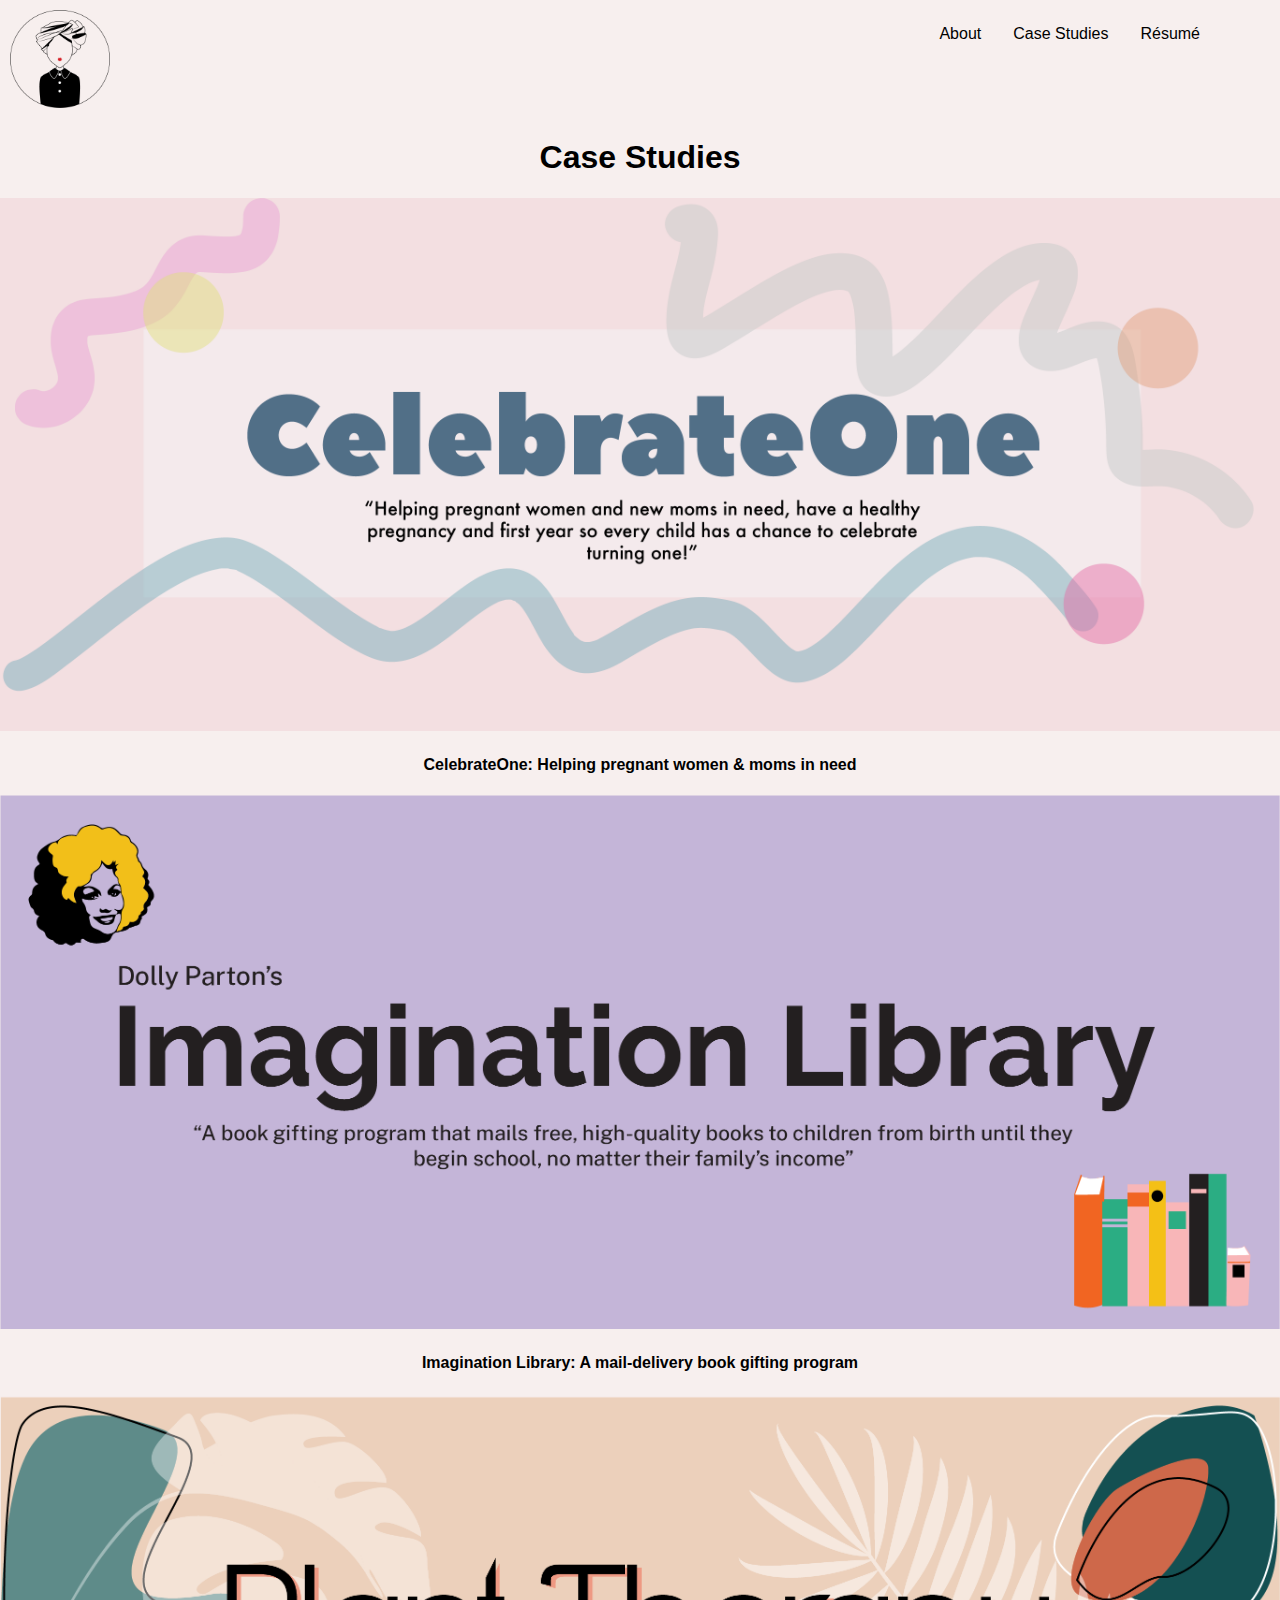
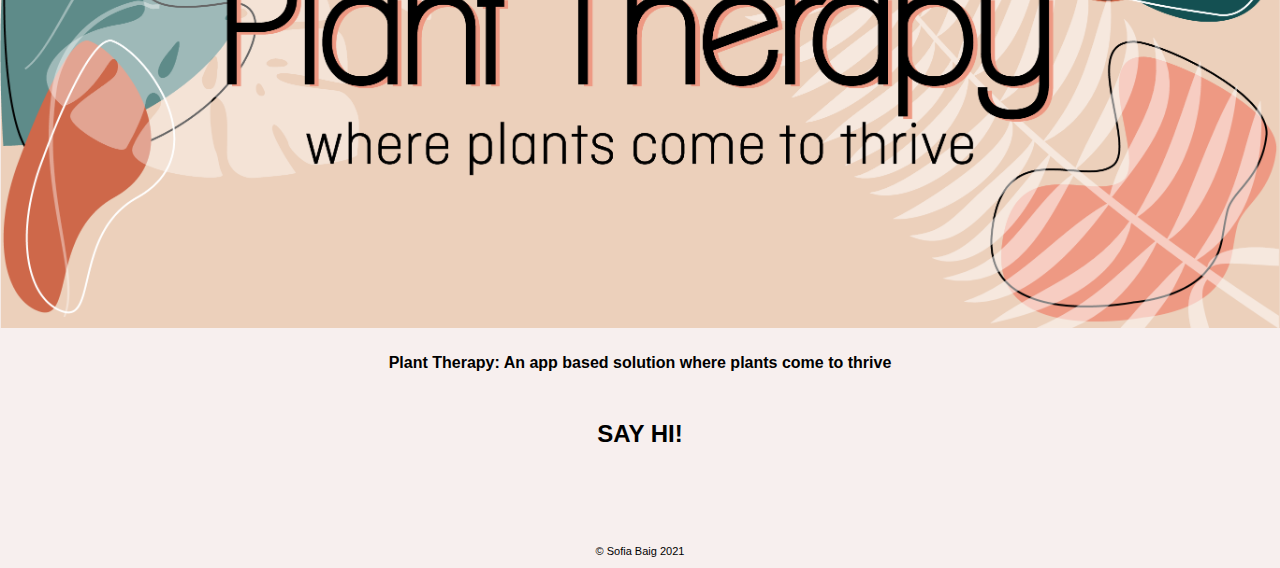
<file: index.html>
<!DOCTYPE html>
<html lang="en">
<head>
    <meta charset="UTF-8">
    <meta name="viewport" content="width=device-width, initial-scale=1.0">
    <link rel="stylesheet" href="https://cdnjs.cloudflare.com/ajax/libs/font-awesome/5.15.1/css/all.min.css" integrity="sha512-+4zCK9k+qNFUR5X+cKL9EIR+ZOhtIloNl9GIKS57V1MyNsYpYcUrUeQc9vNfzsWfV28IaLL3i96P9sdNyeRssA==" crossorigin="anonymous" />
    <link href="css/style.css" rel="stylesheet" type="text/css">
    <style>
        .center {
          display: flex;
          justify-content: center;
          align-items: center;
          height: 50px;
          border: 1px; 
        }
        </style>
    <title>Case Studies</title>
</head>
<body>
    <div class="topnav">
        <img src="images/logo.png">
        <a href="mailto:sofia.s.baig@gmail.com" target="_blank"><i class="far fa-envelope"></i></a>
        <a href="https://www.linkedin.com/in/sofiabaig/" target="_blank"><i class="fab fa-linkedin-in"></i></a>
        <a href="images/Resume_SOFIABAIG.pdf" target="_blank">Résumé</a>
        <a href="#">Case Studies</a>
        <a href="#">About</a>  
    </div>
    <section>
        <p>
        <h1>Case Studies</h1>
        <div class="container">
        <div> <img src=images/CelebrateOne.png></div>
        <div><h4>CelebrateOne: Helping pregnant women & moms in need</h4></div>
        <div><img src="images/ImaginationLibrary.png"></div>
        <div><h4>Imagination Library: A mail-delivery book gifting program</h4></div>
        <div><img src="images/PlantTherapy.png"></div>
        <div><h4>Plant Therapy: An app based solution where plants come to thrive</h4></div>
        </div>
    </p>
    </section>

<section id="footerGrid">
  <div class="content">
      <div class="center"><h2>SAY HI!</h2></div>
  <div class="footerSocial">
          <div class="center">
            <a href="mailto:sofia.s.baig@gmail.com" target="_blank"><i class="links far fa-envelope"></i></a>
            <a href="https://www.linkedin.com/in/sofiabaig/" target="_blank"><i class="links fab fa-linkedin-in"></i></a>
        </div></div>   
  <div class="footerCopyright">
    <p>&#169; Sofia Baig 2021</p>
  </div> 
 </section>   
</body>
</html>
</file>
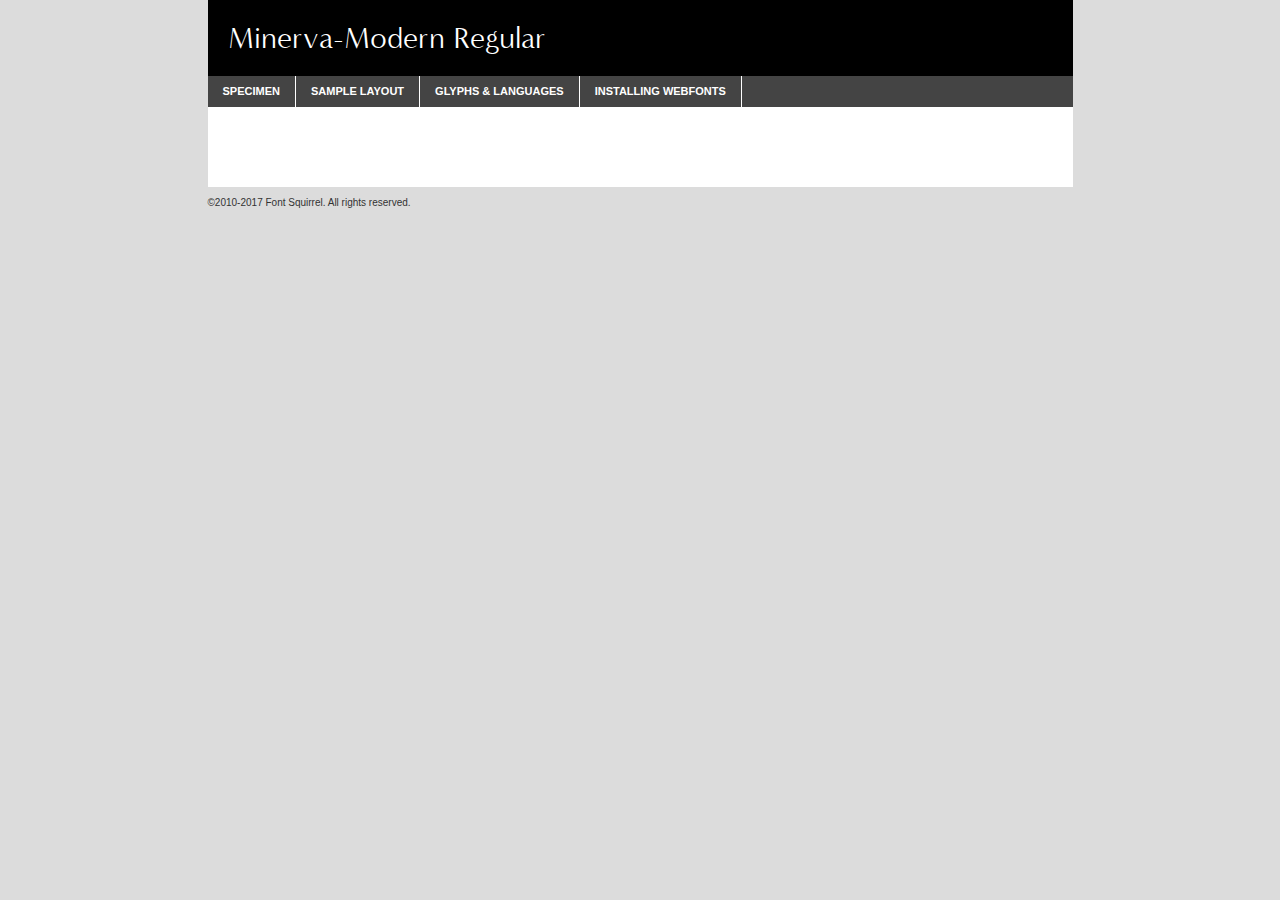
<file: webfontkit-20201220-143746/minervam-demo.html>
<!DOCTYPE html PUBLIC "-//W3C//DTD XHTML 1.0 Transitional//EN"
	"http://www.w3.org/TR/xhtml1/DTD/xhtml1-transitional.dtd">

<html xmlns="http://www.w3.org/1999/xhtml" xml:lang="en" lang="en">
<head>
	<meta http-equiv="Content-Type" content="text/html; charset=utf-8" />
	<script src="http://ajax.googleapis.com/ajax/libs/jquery/1.7.2/jquery.min.js" type="text/javascript" charset="utf-8"></script>
	<script type="text/javascript">
	(function($){$.fn.easyTabs=function(option){var param=jQuery.extend({fadeSpeed:"fast",defaultContent:1,activeClass:'active'},option);$(this).each(function(){var thisId="#"+this.id;if(param.defaultContent==''){param.defaultContent=1;}
	if(typeof param.defaultContent=="number")
	{var defaultTab=$(thisId+" .tabs li:eq("+(param.defaultContent-1)+") a").attr('href').substr(1);}else{var defaultTab=param.defaultContent;}
	$(thisId+" .tabs li a").each(function(){var tabToHide=$(this).attr('href').substr(1);$("#"+tabToHide).addClass('easytabs-tab-content');});hideAll();changeContent(defaultTab);function hideAll(){$(thisId+" .easytabs-tab-content").hide();}
	function changeContent(tabId){hideAll();$(thisId+" .tabs li").removeClass(param.activeClass);$(thisId+" .tabs li a[href=#"+tabId+"]").closest('li').addClass(param.activeClass);if(param.fadeSpeed!="none")
	{$(thisId+" #"+tabId).fadeIn(param.fadeSpeed);}else{$(thisId+" #"+tabId).show();}}
	$(thisId+" .tabs li").click(function(){var tabId=$(this).find('a').attr('href').substr(1);changeContent(tabId);return false;});});}})(jQuery);
	</script>
	<link rel="stylesheet" href="specimen_files/specimen_stylesheet.css" type="text/css" charset="utf-8" />
	<link rel="stylesheet" href="stylesheet.css" type="text/css" charset="utf-8" />

	<style type="text/css">
					body{
				font-family: 'minerva-modernmodern';
							}
		</style>

	<title>Minerva-Modern Regular Specimen</title>
	
	
	<script type="text/javascript" charset="utf-8">
		$(document).ready(function() {
			$('#container').easyTabs({defaultContent:1});
		});
	</script>
</head>

<body>
<div id="container">
	<div id="header">
		Minerva-Modern Regular	</div>
	<ul class="tabs">
		<li><a href="#specimen">Specimen</a></li>
		<li><a href="#layout">Sample Layout</a></li>
				<li><a href="#glyphs">Glyphs &amp; Languages</a></li>
		<li><a href="#installing">Installing Webfonts</a></li>
		
	</ul>
	
	<div id="main_content">

		
			<div id="specimen">
		
				<div class="section">
					<div class="grid12 firstcol">
						<div class="huge">AaBb</div>
					</div>
				</div>
		
				<div class="section">
					<div class="glyph_range">A&#x200B;B&#x200b;C&#x200b;D&#x200b;E&#x200b;F&#x200b;G&#x200b;H&#x200b;I&#x200b;J&#x200b;K&#x200b;L&#x200b;M&#x200b;N&#x200b;O&#x200b;P&#x200b;Q&#x200b;R&#x200b;S&#x200b;T&#x200b;U&#x200b;V&#x200b;W&#x200b;X&#x200b;Y&#x200b;Z&#x200b;a&#x200b;b&#x200b;c&#x200b;d&#x200b;e&#x200b;f&#x200b;g&#x200b;h&#x200b;i&#x200b;j&#x200b;k&#x200b;l&#x200b;m&#x200b;n&#x200b;o&#x200b;p&#x200b;q&#x200b;r&#x200b;s&#x200b;t&#x200b;u&#x200b;v&#x200b;w&#x200b;x&#x200b;y&#x200b;z&#x200b;1&#x200b;2&#x200b;3&#x200b;4&#x200b;5&#x200b;6&#x200b;7&#x200b;8&#x200b;9&#x200b;0&#x200b;&amp;&#x200b;.&#x200b;,&#x200b;?&#x200b;!&#x200b;&#64;&#x200b;(&#x200b;)&#x200b;#&#x200b;$&#x200b;%&#x200b;*&#x200b;+&#x200b;-&#x200b;=&#x200b;:&#x200b;;</div>
				</div>
				<div class="section">
					<div class="grid12 firstcol">
						<table class="sample_table">
							<tr><td>10</td><td class="size10">abcdefghijklmnopqrstuvwxyzABCDEFGHIJKLMNOPQRSTUVWXYZ0123456789abcdefghijklmnopqrstuvwxyzABCDEFGHIJKLMNOPQRSTUVWXYZ0123456789abcdefghijklmnopqrstuvwxyzABCDEFGHIJKLMNOPQRSTUVWXYZ</td></tr>
							<tr><td>11</td><td class="size11">abcdefghijklmnopqrstuvwxyzABCDEFGHIJKLMNOPQRSTUVWXYZ0123456789abcdefghijklmnopqrstuvwxyzABCDEFGHIJKLMNOPQRSTUVWXYZ0123456789abcdefghijklmnopqrstuvwxyzABCDEFGHIJKLMNOPQRSTUVWXYZ</td></tr>
							<tr><td>12</td><td class="size12">abcdefghijklmnopqrstuvwxyzABCDEFGHIJKLMNOPQRSTUVWXYZ0123456789abcdefghijklmnopqrstuvwxyzABCDEFGHIJKLMNOPQRSTUVWXYZ0123456789abcdefghijklmnopqrstuvwxyzABCDEFGHIJKLMNOPQRSTUVWXYZ</td></tr>
							<tr><td>13</td><td class="size13">abcdefghijklmnopqrstuvwxyzABCDEFGHIJKLMNOPQRSTUVWXYZ0123456789abcdefghijklmnopqrstuvwxyzABCDEFGHIJKLMNOPQRSTUVWXYZ0123456789abcdefghijklmnopqrstuvwxyzABCDEFGHIJKLMNOPQRSTUVWXYZ</td></tr>
							<tr><td>14</td><td class="size14">abcdefghijklmnopqrstuvwxyzABCDEFGHIJKLMNOPQRSTUVWXYZ0123456789abcdefghijklmnopqrstuvwxyzABCDEFGHIJKLMNOPQRSTUVWXYZ0123456789abcdefghijklmnopqrstuvwxyzABCDEFGHIJKLMNOPQRSTUVWXYZ</td></tr>
							<tr><td>16</td><td class="size16">abcdefghijklmnopqrstuvwxyzABCDEFGHIJKLMNOPQRSTUVWXYZ0123456789abcdefghijklmnopqrstuvwxyzABCDEFGHIJKLMNOPQRSTUVWXYZ</td></tr>
							<tr><td>18</td><td class="size18">abcdefghijklmnopqrstuvwxyzABCDEFGHIJKLMNOPQRSTUVWXYZ0123456789abcdefghijklmnopqrstuvwxyzABCDEFGHIJKLMNOPQRSTUVWXYZ</td></tr>
							<tr><td>20</td><td class="size20">abcdefghijklmnopqrstuvwxyzABCDEFGHIJKLMNOPQRSTUVWXYZ0123456789abcdefghijklmnopqrstuvwxyzABCDEFGHIJKLMNOPQRSTUVWXYZ</td></tr>
							<tr><td>24</td><td class="size24">abcdefghijklmnopqrstuvwxyzABCDEFGHIJKLMNOPQRSTUVWXYZ0123456789abcdefghijklmnopqrstuvwxyzABCDEFGHIJKLMNOPQRSTUVWXYZ</td></tr>
							<tr><td>30</td><td class="size30">abcdefghijklmnopqrstuvwxyzABCDEFGHIJKLMNOPQRSTUVWXYZ0123456789abcdefghijklmnopqrstuvwxyzABCDEFGHIJKLMNOPQRSTUVWXYZ</td></tr>
							<tr><td>36</td><td class="size36">abcdefghijklmnopqrstuvwxyzABCDEFGHIJKLMNOPQRSTUVWXYZ0123456789abcdefghijklmnopqrstuvwxyzABCDEFGHIJKLMNOPQRSTUVWXYZ</td></tr>
							<tr><td>48</td><td class="size48">abcdefghijklmnopqrstuvwxyzABCDEFGHIJKLMNOPQRSTUVWXYZ0123456789abcdefghijklmnopqrstuvwxyzABCDEFGHIJKLMNOPQRSTUVWXYZ</td></tr>
							<tr><td>60</td><td class="size60">abcdefghijklmnopqrstuvwxyzABCDEFGHIJKLMNOPQRSTUVWXYZ0123456789abcdefghijklmnopqrstuvwxyzABCDEFGHIJKLMNOPQRSTUVWXYZ</td></tr>
							<tr><td>72</td><td class="size72">abcdefghijklmnopqrstuvwxyzABCDEFGHIJKLMNOPQRSTUVWXYZ0123456789abcdefghijklmnopqrstuvwxyzABCDEFGHIJKLMNOPQRSTUVWXYZ</td></tr>
							<tr><td>90</td><td class="size90">abcdefghijklmnopqrstuvwxyzABCDEFGHIJKLMNOPQRSTUVWXYZ0123456789abcdefghijklmnopqrstuvwxyzABCDEFGHIJKLMNOPQRSTUVWXYZ</td></tr>
						</table>
				
					</div>
			
				</div>
		
		
		
								<div class="section" id="bodycomparison">


										<div id="xheight">
				<div class="fontbody">&#x25FC;&#x25FC;&#x25FC;&#x25FC;&#x25FC;&#x25FC;&#x25FC;&#x25FC;&#x25FC;&#x25FC;&#x25FC;&#x25FC;&#x25FC;&#x25FC;&#x25FC;&#x25FC;&#x25FC;&#x25FC;&#x25FC;&#x25FC;&#x25FC;&#x25FC;&#x25FC;&#x25FC;&#x25FC;&#x25FC;&#x25FC;&#x25FC;&#x25FC;&#x25FC;&#x25FC;&#x25FC;&#x25FC;&#x25FC;&#x25FC;&#x25FC;&#x25FC;&#x25FC;&#x25FC;&#x25FC;&#x25FC;&#x25FC;&#x25FC;&#x25FC;&#x25FC;&#x25FC;&#x25FC;&#x25FC;&#x25FC;&#x25FC;&#x25FC;&#x25FC;&#x25FC;&#x25FC;&#x25FC;&#x25FC;&#x25FC;&#x25FC;&#x25FC;&#x25FC;&#x25FC;&#x25FC;&#x25FC;&#x25FC;&#x25FC;&#x25FC;&#x25FC;&#x25FC;&#x25FC;&#x25FC;&#x25FC;&#x25FC;&#x25FC;&#x25FC;&#x25FC;&#x25FC;&#x25FC;&#x25FC;&#x25FC;&#x25FC;&#x25FC;&#x25FC;&#x25FC;&#x25FC;&#x25FC;&#x25FC;&#x25FC;&#x25FC;&#x25FC;&#x25FC;&#x25FC;&#x25FC;&#x25FC;&#x25FC;&#x25FC;&#x25FC;&#x25FC;&#x25FC;&#x25FC;body</div><div class="arialbody">body</div><div class="verdanabody">body</div><div class="georgiabody">body</div></div>
										<div class="fontbody" style="z-index:1">
											body<span>Minerva-Modern Regular</span>
										</div>
										<div class="arialbody" style="z-index:1">
											body<span>Arial</span>
										</div>
										<div class="verdanabody" style="z-index:1">
											body<span>Verdana</span>
										</div>
										<div class="georgiabody" style="z-index:1">
											body<span>Georgia</span>
										</div>



								</div>
		
		
				<div class="section psample psample_row1" id="">
					
					<div class="grid2 firstcol">
						<p class="size10"><span>10.</span>Aenean lacinia bibendum nulla sed consectetur. Fusce dapibus, tellus ac cursus commodo, tortor mauris condimentum nibh, ut fermentum massa justo sit amet risus. Nullam id dolor id nibh ultricies vehicula ut id elit. Cum sociis natoque penatibus et magnis dis parturient montes, nascetur ridiculus mus. Nulla vitae elit libero, a pharetra augue.</p>
			
					</div>
					<div class="grid3">
						<p class="size11"><span>11.</span>Aenean lacinia bibendum nulla sed consectetur. Fusce dapibus, tellus ac cursus commodo, tortor mauris condimentum nibh, ut fermentum massa justo sit amet risus. Nullam id dolor id nibh ultricies vehicula ut id elit. Cum sociis natoque penatibus et magnis dis parturient montes, nascetur ridiculus mus. Nulla vitae elit libero, a pharetra augue.</p>
			
					</div>
					<div class="grid3">
						<p class="size12"><span>12.</span>Aenean lacinia bibendum nulla sed consectetur. Fusce dapibus, tellus ac cursus commodo, tortor mauris condimentum nibh, ut fermentum massa justo sit amet risus. Nullam id dolor id nibh ultricies vehicula ut id elit. Cum sociis natoque penatibus et magnis dis parturient montes, nascetur ridiculus mus. Nulla vitae elit libero, a pharetra augue.</p>
			
					</div>
					<div class="grid4">
						<p class="size13"><span>13.</span>Aenean lacinia bibendum nulla sed consectetur. Fusce dapibus, tellus ac cursus commodo, tortor mauris condimentum nibh, ut fermentum massa justo sit amet risus. Nullam id dolor id nibh ultricies vehicula ut id elit. Cum sociis natoque penatibus et magnis dis parturient montes, nascetur ridiculus mus. Nulla vitae elit libero, a pharetra augue.</p>
			
					</div>
					<div class="white_blend"></div>
					
				</div>
				<div class="section psample psample_row2" id="">
					<div class="grid3 firstcol">
						<p class="size14"><span>14.</span>Aenean lacinia bibendum nulla sed consectetur. Fusce dapibus, tellus ac cursus commodo, tortor mauris condimentum nibh, ut fermentum massa justo sit amet risus. Nullam id dolor id nibh ultricies vehicula ut id elit. Cum sociis natoque penatibus et magnis dis parturient montes, nascetur ridiculus mus. Nulla vitae elit libero, a pharetra augue.</p>
			
					</div>
					<div class="grid4">
						<p class="size16"><span>16.</span>Aenean lacinia bibendum nulla sed consectetur. Fusce dapibus, tellus ac cursus commodo, tortor mauris condimentum nibh, ut fermentum massa justo sit amet risus. Nullam id dolor id nibh ultricies vehicula ut id elit. Cum sociis natoque penatibus et magnis dis parturient montes, nascetur ridiculus mus. Nulla vitae elit libero, a pharetra augue.</p>
			
					</div>
					<div class="grid5">
						<p class="size18"><span>18.</span>Aenean lacinia bibendum nulla sed consectetur. Fusce dapibus, tellus ac cursus commodo, tortor mauris condimentum nibh, ut fermentum massa justo sit amet risus. Nullam id dolor id nibh ultricies vehicula ut id elit. Cum sociis natoque penatibus et magnis dis parturient montes, nascetur ridiculus mus. Nulla vitae elit libero, a pharetra augue.</p>
			
					</div>

					<div class="white_blend"></div>

				</div>
				
				<div class="section psample psample_row3" id="">
					<div class="grid5 firstcol">
						<p class="size20"><span>20.</span>Aenean lacinia bibendum nulla sed consectetur. Fusce dapibus, tellus ac cursus commodo, tortor mauris condimentum nibh, ut fermentum massa justo sit amet risus. Nullam id dolor id nibh ultricies vehicula ut id elit. Cum sociis natoque penatibus et magnis dis parturient montes, nascetur ridiculus mus. Nulla vitae elit libero, a pharetra augue.</p>
					</div>
					<div class="grid7">
						<p class="size24"><span>24.</span>Aenean lacinia bibendum nulla sed consectetur. Fusce dapibus, tellus ac cursus commodo, tortor mauris condimentum nibh, ut fermentum massa justo sit amet risus. Nullam id dolor id nibh ultricies vehicula ut id elit. Cum sociis natoque penatibus et magnis dis parturient montes, nascetur ridiculus mus. Nulla vitae elit libero, a pharetra augue.</p>
					</div>
					
					<div class="white_blend"></div>
					
				</div>
				
				<div class="section psample psample_row4" id="">
					<div class="grid12 firstcol">
						<p class="size30"><span>30.</span>Aenean lacinia bibendum nulla sed consectetur. Fusce dapibus, tellus ac cursus commodo, tortor mauris condimentum nibh, ut fermentum massa justo sit amet risus. Nullam id dolor id nibh ultricies vehicula ut id elit. Cum sociis natoque penatibus et magnis dis parturient montes, nascetur ridiculus mus. Nulla vitae elit libero, a pharetra augue.</p>
					</div>
					<div class="white_blend"></div>
					
				</div>
				
				
				
				<div class="section psample psample_row1 fullreverse">
					<div class="grid2 firstcol">
						<p class="size10"><span>10.</span>Aenean lacinia bibendum nulla sed consectetur. Fusce dapibus, tellus ac cursus commodo, tortor mauris condimentum nibh, ut fermentum massa justo sit amet risus. Nullam id dolor id nibh ultricies vehicula ut id elit. Cum sociis natoque penatibus et magnis dis parturient montes, nascetur ridiculus mus. Nulla vitae elit libero, a pharetra augue.</p>
			
					</div>
					<div class="grid3">
						<p class="size11"><span>11.</span>Aenean lacinia bibendum nulla sed consectetur. Fusce dapibus, tellus ac cursus commodo, tortor mauris condimentum nibh, ut fermentum massa justo sit amet risus. Nullam id dolor id nibh ultricies vehicula ut id elit. Cum sociis natoque penatibus et magnis dis parturient montes, nascetur ridiculus mus. Nulla vitae elit libero, a pharetra augue.</p>
			
					</div>
					<div class="grid3">
						<p class="size12"><span>12.</span>Aenean lacinia bibendum nulla sed consectetur. Fusce dapibus, tellus ac cursus commodo, tortor mauris condimentum nibh, ut fermentum massa justo sit amet risus. Nullam id dolor id nibh ultricies vehicula ut id elit. Cum sociis natoque penatibus et magnis dis parturient montes, nascetur ridiculus mus. Nulla vitae elit libero, a pharetra augue.</p>
			
					</div>
					<div class="grid4">
						<p class="size13"><span>13.</span>Aenean lacinia bibendum nulla sed consectetur. Fusce dapibus, tellus ac cursus commodo, tortor mauris condimentum nibh, ut fermentum massa justo sit amet risus. Nullam id dolor id nibh ultricies vehicula ut id elit. Cum sociis natoque penatibus et magnis dis parturient montes, nascetur ridiculus mus. Nulla vitae elit libero, a pharetra augue.</p>
			
					</div>
					<div class="black_blend"></div>
					
				</div>
				
				<div class="section psample psample_row2 fullreverse">
					<div class="grid3 firstcol">
						<p class="size14"><span>14.</span>Aenean lacinia bibendum nulla sed consectetur. Fusce dapibus, tellus ac cursus commodo, tortor mauris condimentum nibh, ut fermentum massa justo sit amet risus. Nullam id dolor id nibh ultricies vehicula ut id elit. Cum sociis natoque penatibus et magnis dis parturient montes, nascetur ridiculus mus. Nulla vitae elit libero, a pharetra augue.</p>
			
					</div>
					<div class="grid4">
						<p class="size16"><span>16.</span>Aenean lacinia bibendum nulla sed consectetur. Fusce dapibus, tellus ac cursus commodo, tortor mauris condimentum nibh, ut fermentum massa justo sit amet risus. Nullam id dolor id nibh ultricies vehicula ut id elit. Cum sociis natoque penatibus et magnis dis parturient montes, nascetur ridiculus mus. Nulla vitae elit libero, a pharetra augue.</p>
			
					</div>
					<div class="grid5">
						<p class="size18"><span>18.</span>Aenean lacinia bibendum nulla sed consectetur. Fusce dapibus, tellus ac cursus commodo, tortor mauris condimentum nibh, ut fermentum massa justo sit amet risus. Nullam id dolor id nibh ultricies vehicula ut id elit. Cum sociis natoque penatibus et magnis dis parturient montes, nascetur ridiculus mus. Nulla vitae elit libero, a pharetra augue.</p>
			
					</div>
					<div class="black_blend"></div>

				</div>
				
				<div class="section psample fullreverse psample_row3" id="">
					<div class="grid5 firstcol">
						<p class="size20"><span>20.</span>Aenean lacinia bibendum nulla sed consectetur. Fusce dapibus, tellus ac cursus commodo, tortor mauris condimentum nibh, ut fermentum massa justo sit amet risus. Nullam id dolor id nibh ultricies vehicula ut id elit. Cum sociis natoque penatibus et magnis dis parturient montes, nascetur ridiculus mus. Nulla vitae elit libero, a pharetra augue.</p>
					</div>
					<div class="grid7">
						<p class="size24"><span>24.</span>Aenean lacinia bibendum nulla sed consectetur. Fusce dapibus, tellus ac cursus commodo, tortor mauris condimentum nibh, ut fermentum massa justo sit amet risus. Nullam id dolor id nibh ultricies vehicula ut id elit. Cum sociis natoque penatibus et magnis dis parturient montes, nascetur ridiculus mus. Nulla vitae elit libero, a pharetra augue.</p>
					</div>
					
					<div class="black_blend"></div>
					
				</div>
				
				<div class="section psample fullreverse psample_row4" id="" style="border-bottom: 20px #000 solid;">
					<div class="grid12 firstcol">
						<p class="size30"><span>30.</span>Aenean lacinia bibendum nulla sed consectetur. Fusce dapibus, tellus ac cursus commodo, tortor mauris condimentum nibh, ut fermentum massa justo sit amet risus. Nullam id dolor id nibh ultricies vehicula ut id elit. Cum sociis natoque penatibus et magnis dis parturient montes, nascetur ridiculus mus. Nulla vitae elit libero, a pharetra augue.</p>
					</div>
					<div class="black_blend"></div>
					
				</div>
				
				
				
				
			</div>
			
			<div id="layout">
				
				<div class="section">
					
					<div class="grid12 firstcol">
						<h1>Lorem Ipsum Dolor</h1>
						<h2>Etiam porta sem malesuada magna mollis euismod</h2>
						
						<p class="byline">By <a href="#link">Aenean Lacinia</a></p>
					</div>
				</div>
				<div class="section">
					<div class="grid8 firstcol">
						<p class="large">Donec sed odio dui. Morbi leo risus, porta ac consectetur ac, vestibulum at eros. Fusce dapibus, tellus ac cursus commodo, tortor mauris condimentum nibh, ut fermentum massa justo sit amet risus. </p>

						
						<h3>Pellentesque ornare sem</h3>

						<p>Maecenas sed diam eget risus varius blandit sit amet non magna. Maecenas faucibus mollis interdum. Donec ullamcorper nulla non metus auctor fringilla. Nullam id dolor id nibh ultricies vehicula ut id elit. Nullam id dolor id nibh ultricies vehicula ut id elit. </p>

						<p>Aenean eu leo quam. Pellentesque ornare sem lacinia quam venenatis vestibulum. Lorem ipsum dolor sit amet, consectetur adipiscing elit. Cum sociis natoque penatibus et magnis dis parturient montes, nascetur ridiculus mus. </p>

						<p>Nulla vitae elit libero, a pharetra augue. Praesent commodo cursus magna, vel scelerisque nisl consectetur et. Aenean lacinia bibendum nulla sed consectetur. </p>

						<p>Nullam quis risus eget urna mollis ornare vel eu leo. Nullam quis risus eget urna mollis ornare vel eu leo. Maecenas sed diam eget risus varius blandit sit amet non magna. Donec ullamcorper nulla non metus auctor fringilla. </p>

						<h3>Cras mattis consectetur</h3>

						<p>Aenean eu leo quam. Pellentesque ornare sem lacinia quam venenatis vestibulum. Aenean lacinia bibendum nulla sed consectetur. Integer posuere erat a ante venenatis dapibus posuere velit aliquet. Cras mattis consectetur purus sit amet fermentum. </p>

						<p>Nullam id dolor id nibh ultricies vehicula ut id elit. Nullam quis risus eget urna mollis ornare vel eu leo. Cras mattis consectetur purus sit amet fermentum.</p>
					</div>
					
					<div class="grid4 sidebar">
						
						<div class="box reverse">
							<p class="last">Nullam quis risus eget urna mollis ornare vel eu leo. Donec ullamcorper nulla non metus auctor fringilla. Cras mattis consectetur purus sit amet fermentum. Sed posuere consectetur est at lobortis. Lorem ipsum dolor sit amet, consectetur adipiscing elit. </p>
						</div>
						
						<p class="caption">Maecenas sed diam eget risus varius.</p>

						<p>Vestibulum id ligula porta felis euismod semper. Integer posuere erat a ante venenatis dapibus posuere velit aliquet. Vestibulum id ligula porta felis euismod semper. Sed posuere consectetur est at lobortis. Maecenas sed diam eget risus varius blandit sit amet non magna. Fusce dapibus, tellus ac cursus commodo, tortor mauris condimentum nibh, ut fermentum massa justo sit amet risus. </p>

					

						<p>Duis mollis, est non commodo luctus, nisi erat porttitor ligula, eget lacinia odio sem nec elit. Aenean lacinia bibendum nulla sed consectetur. Vivamus sagittis lacus vel augue laoreet rutrum faucibus dolor auctor. Aenean lacinia bibendum nulla sed consectetur. Nullam quis risus eget urna mollis ornare vel eu leo. </p>

						<p>Praesent commodo cursus magna, vel scelerisque nisl consectetur et. Donec ullamcorper nulla non metus auctor fringilla. Maecenas faucibus mollis interdum. Fusce dapibus, tellus ac cursus commodo, tortor mauris condimentum nibh, ut fermentum massa justo sit amet risus. </p>

					</div>
				</div>
				
			</div>


			



		<div id="glyphs">
			<div class="section">
				<div class="grid12 firstcol">
			
				<h1>Language Support</h1>
				<p>The subset of Minerva-Modern Regular in this kit supports the following languages:<br />
			
					Albanian, Basque, Breton, Chamorro, Danish, Dutch, English, Faroese, Finnish, French, Frisian, Galician, German, Icelandic, Italian, Malagasy, Norwegian, Portuguese, Spanish, Alsatian, Aragonese, Arapaho, Arrernte, Asturian, Aymara, Bislama, Cebuano, Corsican, Fijian, French_creole, Genoese, Gilbertese, Greenlandic, Haitian_creole, Hiligaynon, Hmong, Hopi, Ibanag, Iloko_ilokano, Indonesian, Interglossa_glosa, Interlingua, Irish_gaelic, Jerriais, Lojban, Lombard, Luxembourgeois, Manx, Mohawk, Norfolk_pitcairnese, Occitan, Oromo, Pangasinan, Papiamento, Piedmontese, Potawatomi, Rhaeto-romance, Romansh, Rotokas, Sami_lule, Samoan, Sardinian, Scots_gaelic, Seychelles_creole, Shona, Sicilian, Somali, Southern_ndebele, Swahili, Swati_swazi, Tagalog_filipino_pilipino, Tetum, Tok_pisin, Uyghur_latinized, Volapuk, Walloon, Warlpiri, Xhosa, Yapese, Zulu, Latinbasic, Ubasic, Demo				</p>
				<h1>Glyph Chart</h1>
				<p>The subset of Minerva-Modern Regular in this kit includes all the glyphs listed below. Unicode entities are included above each glyph to help you insert individual characters into your layout.</p>
				<div id="glyph_chart">
			
																				 <div><p>&amp;#32;</p>&#32;</div>
																				 <div><p>&amp;#33;</p>&#33;</div>
																				 <div><p>&amp;#34;</p>&#34;</div>
																				 <div><p>&amp;#35;</p>&#35;</div>
																				 <div><p>&amp;#36;</p>&#36;</div>
																				 <div><p>&amp;#37;</p>&#37;</div>
																				 <div><p>&amp;#38;</p>&#38;</div>
																				 <div><p>&amp;#39;</p>&#39;</div>
																				 <div><p>&amp;#40;</p>&#40;</div>
																				 <div><p>&amp;#41;</p>&#41;</div>
																				 <div><p>&amp;#42;</p>&#42;</div>
																				 <div><p>&amp;#43;</p>&#43;</div>
																				 <div><p>&amp;#44;</p>&#44;</div>
																				 <div><p>&amp;#45;</p>&#45;</div>
																				 <div><p>&amp;#46;</p>&#46;</div>
																				 <div><p>&amp;#47;</p>&#47;</div>
																				 <div><p>&amp;#48;</p>&#48;</div>
																				 <div><p>&amp;#49;</p>&#49;</div>
																				 <div><p>&amp;#50;</p>&#50;</div>
																				 <div><p>&amp;#51;</p>&#51;</div>
																				 <div><p>&amp;#52;</p>&#52;</div>
																				 <div><p>&amp;#53;</p>&#53;</div>
																				 <div><p>&amp;#54;</p>&#54;</div>
																				 <div><p>&amp;#55;</p>&#55;</div>
																				 <div><p>&amp;#56;</p>&#56;</div>
																				 <div><p>&amp;#57;</p>&#57;</div>
																				 <div><p>&amp;#58;</p>&#58;</div>
																				 <div><p>&amp;#59;</p>&#59;</div>
																				 <div><p>&amp;#60;</p>&#60;</div>
																				 <div><p>&amp;#61;</p>&#61;</div>
																				 <div><p>&amp;#62;</p>&#62;</div>
																				 <div><p>&amp;#63;</p>&#63;</div>
																				 <div><p>&amp;#64;</p>&#64;</div>
																				 <div><p>&amp;#65;</p>&#65;</div>
																				 <div><p>&amp;#66;</p>&#66;</div>
																				 <div><p>&amp;#67;</p>&#67;</div>
																				 <div><p>&amp;#68;</p>&#68;</div>
																				 <div><p>&amp;#69;</p>&#69;</div>
																				 <div><p>&amp;#70;</p>&#70;</div>
																				 <div><p>&amp;#71;</p>&#71;</div>
																				 <div><p>&amp;#72;</p>&#72;</div>
																				 <div><p>&amp;#73;</p>&#73;</div>
																				 <div><p>&amp;#74;</p>&#74;</div>
																				 <div><p>&amp;#75;</p>&#75;</div>
																				 <div><p>&amp;#76;</p>&#76;</div>
																				 <div><p>&amp;#77;</p>&#77;</div>
																				 <div><p>&amp;#78;</p>&#78;</div>
																				 <div><p>&amp;#79;</p>&#79;</div>
																				 <div><p>&amp;#80;</p>&#80;</div>
																				 <div><p>&amp;#81;</p>&#81;</div>
																				 <div><p>&amp;#82;</p>&#82;</div>
																				 <div><p>&amp;#83;</p>&#83;</div>
																				 <div><p>&amp;#84;</p>&#84;</div>
																				 <div><p>&amp;#85;</p>&#85;</div>
																				 <div><p>&amp;#86;</p>&#86;</div>
																				 <div><p>&amp;#87;</p>&#87;</div>
																				 <div><p>&amp;#88;</p>&#88;</div>
																				 <div><p>&amp;#89;</p>&#89;</div>
																				 <div><p>&amp;#90;</p>&#90;</div>
																				 <div><p>&amp;#91;</p>&#91;</div>
																				 <div><p>&amp;#92;</p>&#92;</div>
																				 <div><p>&amp;#93;</p>&#93;</div>
																				 <div><p>&amp;#94;</p>&#94;</div>
																				 <div><p>&amp;#95;</p>&#95;</div>
																				 <div><p>&amp;#96;</p>&#96;</div>
																				 <div><p>&amp;#97;</p>&#97;</div>
																				 <div><p>&amp;#98;</p>&#98;</div>
																				 <div><p>&amp;#99;</p>&#99;</div>
																				 <div><p>&amp;#100;</p>&#100;</div>
																				 <div><p>&amp;#101;</p>&#101;</div>
																				 <div><p>&amp;#102;</p>&#102;</div>
																				 <div><p>&amp;#103;</p>&#103;</div>
																				 <div><p>&amp;#104;</p>&#104;</div>
																				 <div><p>&amp;#105;</p>&#105;</div>
																				 <div><p>&amp;#106;</p>&#106;</div>
																				 <div><p>&amp;#107;</p>&#107;</div>
																				 <div><p>&amp;#108;</p>&#108;</div>
																				 <div><p>&amp;#109;</p>&#109;</div>
																				 <div><p>&amp;#110;</p>&#110;</div>
																				 <div><p>&amp;#111;</p>&#111;</div>
																				 <div><p>&amp;#112;</p>&#112;</div>
																				 <div><p>&amp;#113;</p>&#113;</div>
																				 <div><p>&amp;#114;</p>&#114;</div>
																				 <div><p>&amp;#115;</p>&#115;</div>
																				 <div><p>&amp;#116;</p>&#116;</div>
																				 <div><p>&amp;#117;</p>&#117;</div>
																				 <div><p>&amp;#118;</p>&#118;</div>
																				 <div><p>&amp;#119;</p>&#119;</div>
																				 <div><p>&amp;#120;</p>&#120;</div>
																				 <div><p>&amp;#121;</p>&#121;</div>
																				 <div><p>&amp;#122;</p>&#122;</div>
																				 <div><p>&amp;#123;</p>&#123;</div>
																				 <div><p>&amp;#124;</p>&#124;</div>
																				 <div><p>&amp;#125;</p>&#125;</div>
																				 <div><p>&amp;#126;</p>&#126;</div>
																				 <div><p>&amp;#160;</p>&#160;</div>
																				 <div><p>&amp;#161;</p>&#161;</div>
																				 <div><p>&amp;#162;</p>&#162;</div>
																				 <div><p>&amp;#163;</p>&#163;</div>
																				 <div><p>&amp;#164;</p>&#164;</div>
																				 <div><p>&amp;#165;</p>&#165;</div>
																				 <div><p>&amp;#167;</p>&#167;</div>
																				 <div><p>&amp;#168;</p>&#168;</div>
																				 <div><p>&amp;#169;</p>&#169;</div>
																				 <div><p>&amp;#170;</p>&#170;</div>
																				 <div><p>&amp;#171;</p>&#171;</div>
																				 <div><p>&amp;#172;</p>&#172;</div>
																				 <div><p>&amp;#173;</p>&#173;</div>
																				 <div><p>&amp;#174;</p>&#174;</div>
																				 <div><p>&amp;#175;</p>&#175;</div>
																				 <div><p>&amp;#176;</p>&#176;</div>
																				 <div><p>&amp;#177;</p>&#177;</div>
																				 <div><p>&amp;#180;</p>&#180;</div>
																				 <div><p>&amp;#181;</p>&#181;</div>
																				 <div><p>&amp;#182;</p>&#182;</div>
																				 <div><p>&amp;#183;</p>&#183;</div>
																				 <div><p>&amp;#184;</p>&#184;</div>
																				 <div><p>&amp;#186;</p>&#186;</div>
																				 <div><p>&amp;#187;</p>&#187;</div>
																				 <div><p>&amp;#191;</p>&#191;</div>
																				 <div><p>&amp;#192;</p>&#192;</div>
																				 <div><p>&amp;#193;</p>&#193;</div>
																				 <div><p>&amp;#194;</p>&#194;</div>
																				 <div><p>&amp;#195;</p>&#195;</div>
																				 <div><p>&amp;#196;</p>&#196;</div>
																				 <div><p>&amp;#197;</p>&#197;</div>
																				 <div><p>&amp;#198;</p>&#198;</div>
																				 <div><p>&amp;#199;</p>&#199;</div>
																				 <div><p>&amp;#200;</p>&#200;</div>
																				 <div><p>&amp;#201;</p>&#201;</div>
																				 <div><p>&amp;#202;</p>&#202;</div>
																				 <div><p>&amp;#203;</p>&#203;</div>
																				 <div><p>&amp;#204;</p>&#204;</div>
																				 <div><p>&amp;#205;</p>&#205;</div>
																				 <div><p>&amp;#206;</p>&#206;</div>
																				 <div><p>&amp;#207;</p>&#207;</div>
																				 <div><p>&amp;#208;</p>&#208;</div>
																				 <div><p>&amp;#209;</p>&#209;</div>
																				 <div><p>&amp;#210;</p>&#210;</div>
																				 <div><p>&amp;#211;</p>&#211;</div>
																				 <div><p>&amp;#212;</p>&#212;</div>
																				 <div><p>&amp;#213;</p>&#213;</div>
																				 <div><p>&amp;#214;</p>&#214;</div>
																				 <div><p>&amp;#216;</p>&#216;</div>
																				 <div><p>&amp;#217;</p>&#217;</div>
																				 <div><p>&amp;#218;</p>&#218;</div>
																				 <div><p>&amp;#219;</p>&#219;</div>
																				 <div><p>&amp;#220;</p>&#220;</div>
																				 <div><p>&amp;#221;</p>&#221;</div>
																				 <div><p>&amp;#222;</p>&#222;</div>
																				 <div><p>&amp;#223;</p>&#223;</div>
																				 <div><p>&amp;#224;</p>&#224;</div>
																				 <div><p>&amp;#225;</p>&#225;</div>
																				 <div><p>&amp;#226;</p>&#226;</div>
																				 <div><p>&amp;#227;</p>&#227;</div>
																				 <div><p>&amp;#228;</p>&#228;</div>
																				 <div><p>&amp;#229;</p>&#229;</div>
																				 <div><p>&amp;#230;</p>&#230;</div>
																				 <div><p>&amp;#231;</p>&#231;</div>
																				 <div><p>&amp;#232;</p>&#232;</div>
																				 <div><p>&amp;#233;</p>&#233;</div>
																				 <div><p>&amp;#234;</p>&#234;</div>
																				 <div><p>&amp;#235;</p>&#235;</div>
																				 <div><p>&amp;#236;</p>&#236;</div>
																				 <div><p>&amp;#237;</p>&#237;</div>
																				 <div><p>&amp;#238;</p>&#238;</div>
																				 <div><p>&amp;#239;</p>&#239;</div>
																				 <div><p>&amp;#240;</p>&#240;</div>
																				 <div><p>&amp;#241;</p>&#241;</div>
																				 <div><p>&amp;#242;</p>&#242;</div>
																				 <div><p>&amp;#243;</p>&#243;</div>
																				 <div><p>&amp;#244;</p>&#244;</div>
																				 <div><p>&amp;#245;</p>&#245;</div>
																				 <div><p>&amp;#246;</p>&#246;</div>
																				 <div><p>&amp;#247;</p>&#247;</div>
																				 <div><p>&amp;#248;</p>&#248;</div>
																				 <div><p>&amp;#249;</p>&#249;</div>
																				 <div><p>&amp;#250;</p>&#250;</div>
																				 <div><p>&amp;#251;</p>&#251;</div>
																				 <div><p>&amp;#252;</p>&#252;</div>
																				 <div><p>&amp;#253;</p>&#253;</div>
																				 <div><p>&amp;#254;</p>&#254;</div>
																				 <div><p>&amp;#255;</p>&#255;</div>
																				 <div><p>&amp;#338;</p>&#338;</div>
																				 <div><p>&amp;#339;</p>&#339;</div>
																				 <div><p>&amp;#376;</p>&#376;</div>
																				 <div><p>&amp;#710;</p>&#710;</div>
																				 <div><p>&amp;#732;</p>&#732;</div>
																				 <div><p>&amp;#8192;</p>&#8192;</div>
																				 <div><p>&amp;#8193;</p>&#8193;</div>
																				 <div><p>&amp;#8194;</p>&#8194;</div>
																				 <div><p>&amp;#8195;</p>&#8195;</div>
																				 <div><p>&amp;#8196;</p>&#8196;</div>
																				 <div><p>&amp;#8197;</p>&#8197;</div>
																				 <div><p>&amp;#8198;</p>&#8198;</div>
																				 <div><p>&amp;#8199;</p>&#8199;</div>
																				 <div><p>&amp;#8200;</p>&#8200;</div>
																				 <div><p>&amp;#8201;</p>&#8201;</div>
																				 <div><p>&amp;#8202;</p>&#8202;</div>
																				 <div><p>&amp;#8208;</p>&#8208;</div>
																				 <div><p>&amp;#8209;</p>&#8209;</div>
																				 <div><p>&amp;#8210;</p>&#8210;</div>
																				 <div><p>&amp;#8211;</p>&#8211;</div>
																				 <div><p>&amp;#8212;</p>&#8212;</div>
																				 <div><p>&amp;#8216;</p>&#8216;</div>
																				 <div><p>&amp;#8217;</p>&#8217;</div>
																				 <div><p>&amp;#8218;</p>&#8218;</div>
																				 <div><p>&amp;#8220;</p>&#8220;</div>
																				 <div><p>&amp;#8221;</p>&#8221;</div>
																				 <div><p>&amp;#8222;</p>&#8222;</div>
																				 <div><p>&amp;#8226;</p>&#8226;</div>
																				 <div><p>&amp;#8230;</p>&#8230;</div>
																				 <div><p>&amp;#8239;</p>&#8239;</div>
																				 <div><p>&amp;#8249;</p>&#8249;</div>
																				 <div><p>&amp;#8250;</p>&#8250;</div>
																				 <div><p>&amp;#8287;</p>&#8287;</div>
																				 <div><p>&amp;#8482;</p>&#8482;</div>
																				 <div><p>&amp;#9724;</p>&#9724;</div>
																				 <div><p>&amp;#64257;</p>&#64257;</div>
																				 <div><p>&amp;#64258;</p>&#64258;</div>
																																																</div>	
				</div>
		
		
			</div>
		</div>
		
		
		<div id="specs">
			
		</div>
	
		<div id="installing">
			<div class="section">
				<div class="grid7 firstcol">
					<h1>Installing Webfonts</h1>
					
					<p>Webfonts are supported by all major browser platforms but not all in the same way. There are currently four different font formats that must be included in order to target all browsers. This includes TTF, WOFF, EOT and SVG.</p>
					
					<h2>1. Upload your webfonts</h2>
					<p>You must upload your webfont kit to your website. They should be in or near the same directory as your CSS files.</p>
					
					<h2>2. Include the webfont stylesheet</h2>
					<p>A special CSS @font-face declaration helps the various browsers select the appropriate font it needs without causing you a bunch of headaches. Learn more about this syntax by reading the <a href="https://www.fontspring.com/blog/further-hardening-of-the-bulletproof-syntax">Fontspring blog post</a> about it. The code for it is as follows:</p>


<code>
@font-face{ 
	font-family: 'MyWebFont';
	src: url('WebFont.eot');
	src: url('WebFont.eot?#iefix') format('embedded-opentype'),
	     url('WebFont.woff') format('woff'),
	     url('WebFont.ttf') format('truetype'),
	     url('WebFont.svg#webfont') format('svg');
}
</code>

	<p>We've already gone ahead and generated the code for you. All you have to do is link to the stylesheet in your HTML, like this:</p>
	<code>&lt;link rel=&quot;stylesheet&quot; href=&quot;stylesheet.css&quot; type=&quot;text/css&quot; charset=&quot;utf-8&quot; /&gt;</code>

					<h2>3. Modify your own stylesheet</h2>
					<p>To take advantage of your new fonts, you must tell your stylesheet to use them. Look at the original @font-face declaration above and find the property called "font-family." The name linked there will be what you use to reference the font. Prepend that webfont name to the font stack in the "font-family" property, inside the selector you want to change. For example:</p>
<code>p { font-family: 'WebFont', Arial, sans-serif; }</code>

<h2>4. Test</h2>
<p>Getting webfonts to work cross-browser <em>can</em> be tricky. Use the information in the sidebar to help you if you find that fonts aren't loading in a particular browser.</p>
				</div>
				
				<div class="grid5 sidebar">
					<div class="box">
						<h2>Troubleshooting<br />Font-Face Problems</h2>
						<p>Having trouble getting your webfonts to load in your new website? Here are some tips to sort out what might be the problem.</p>

						<h3>Fonts not showing in any browser</h3>

						<p>This sounds like you need to work on the plumbing. You either did not upload the fonts to the correct directory, or you did not link the fonts properly in the CSS. If you've confirmed that all this is correct and you still have a problem, take a look at your .htaccess file and see if requests are getting intercepted.</p>

						<h3>Fonts not loading in iPhone or iPad</h3>

						<p>The most common problem here is that you are serving the fonts from an IIS server. IIS refuses to serve files that have unknown MIME types. If that is the case, you must set the MIME type for SVG to "image/svg+xml" in the server settings. Follow these instructions from Microsoft if you need help.</p>

						<h3>Fonts not loading in Firefox</h3>

						<p>The primary reason for this failure? You are still using a version Firefox older than 3.5. So upgrade already! If that isn't it, then you are very likely serving fonts from a different domain. Firefox requires that all font assets be served from the same domain. Lastly it is possible that you need to add WOFF to your list of MIME types (if you are serving via IIS.)</p>

						<h3>Fonts not loading in IE</h3>

						<p>Are you looking at Internet Explorer on an actual Windows machine or are you cheating by using a service like Adobe BrowserLab? Many of these screenshot services do not render @font-face for IE. Best to test it on a real machine.</p>

						<h3>Fonts not loading in IE9</h3>

						<p>IE9, like Firefox, requires that fonts be served from the same domain as the website. Make sure that is the case.</p>
					</div>
				</div>
			</div>
			
		</div>
	
	</div>
	<div id="footer">
		<p>&copy;2010-2017 Font Squirrel. All rights reserved.</p>
	</div>
</div>
</body>
</html>
</file>
<file: css/style.css>
body {
    margin: 0;
    font-family: minerva-modern, sans-serif;
    font-style: normal;
    font-weight: 400;
    background-color: #F7EFEE;
    text-align: center;
}

body {
    margin: 0;
    font-family: minerva-modern, sans-serif;
    font-style: normal;
    font-weight: 400;
    background-color: #F7EFEE;
}

  /* Style the top navigation bar */
.topnav {
    overflow: hidden;
    background-color: #F7EFEE;
}

.topnav img {
    float: left;
    max-height: 98px;
    margin-left: 10px;
    margin-bottom: 10px;
    margin-top: 10px;
    max-width: 100px;
}

  /* Style the topnav links */
.topnav a {
    float: right;
    display: block;
    color: #000000;
    text-align: center;
    padding: 25px 16px;
    text-decoration: none;
}

  /* Change color on hover */
.topnav a:hover {
    text-decoration: underline;
    color: #000000;
}

#heroGrid {
    margin: 0px 5%;
    display: grid;
    min-height: 500px;
    height: 70vh;
}
.container {
    display: flex;
    flex-direction: column;
    align-items: center;
    object-fit: contain;
    width: 100%;
}

.item {
    height: 2px;
    margin-bottom: 30px;
}

.myFlexedImage {
    display: flex;
    flex-flow: row nowrap;
    align-items: center;
    width: 100%;
    object-fit: contain;
    border-radius: 4px;
}

.image {
    max-width: 100%;
    display: flex;
    min-height: 207px;
}

img {
    width: 100%;
    margin-right: 20px;
    flex-shrink: 0;
}

.footerLinks {
    padding-top: 25px;
    margin-left: 40px;
    float: absolute;
}

.footerLinks a{
    display: block;
    color: #000000;
    text-align: center;
    text-decoration: none;
    font-size: 11px;
}
.footerCopyright p{
    font-family: 'minerva-modern', sans-serif;
    color: #000000;
    font-size: 11px;
    text-align: center;
    padding-top: 25px;
    font-style: normal;
}
ul {
    list-style-type: none; /* Remove bullets */
    padding: 0; /* Remove padding */
    margin: 0; /* Remove margins */
}
.footerSocial img{
    display: flex;
    justify-content: center;
    align-items: center;
    height: 30px;
}

.links{
    color: #000000;
    font-size: 30px;
    padding: 10px;
}
#footerGrid {
    display: block;
    margin-left: auto;
    margin-right: auto;
    width: 40%;
}



body {
    background-color: #F7EFEE;
}

@media only screen and (max-width: 600px) {
    .container{
        flex-direction: column;
        width: 100%;
    }
    body {
        background-color: #F7EFEE;
    }
}
</file>
<file: webfontkit-20201220-143746/stylesheet.css>
/*! Generated by Font Squirrel (https://www.fontsquirrel.com) on December 20, 2020 */



@font-face {
    font-family: 'minerva-modernmodern';
    src: url('minervam-webfont.woff2') format('woff2'),
         url('minervam-webfont.woff') format('woff');
    font-weight: normal;
    font-style: normal;

}
</file>
<file: webfontkit-20201220-143746/specimen_files/specimen_stylesheet.css>
@import url('grid_12-825-55-15.css');

/*  
	CSS Reset by Eric Meyer - Released under Public Domain
    http://meyerweb.com/eric/tools/css/reset/
*/
html, body, div, span, applet, object, iframe,
h1, h2, h3, h4, h5, h6, p, blockquote, pre,
a, abbr, acronym, address, big, cite, code,
del, dfn, em, font, img, ins, kbd, q, s, samp,
small, strike, strong, sub, sup, tt, var,
b, u, i, center, dl, dt, dd, ol, ul, li,
fieldset, form, label, legend, table, 
caption, tbody, tfoot, thead, tr, th, td 
                  {margin: 0;padding: 0;border: 0;outline: 0;
                  font-size: 100%;vertical-align: baseline;
                  background: transparent;}
body              {line-height: 1;}
ol, ul            {list-style: none;}
blockquote, q     {quotes: none;}
blockquote:before, blockquote:after,
q:before, q:after {content: '';	content: none;}
:focus            {outline: 0;}
ins               {text-decoration: none;}
del               {text-decoration: line-through;}
table             {border-collapse: collapse;border-spacing: 0;}




body {
	color: #000;
	background-color: #dcdcdc;
}

a {
	text-decoration: none;
	color: #1883ba;
}

h1{
	font-size: 32px;
	font-weight: normal;
	font-style: normal;
	margin-bottom: 18px;
}

h2{
	font-size: 18px;
}

#container {
	width: 865px;
	margin: 0px auto;
}


#header {
	padding: 20px;
	font-size: 36px;
	background-color: #000;
	color: #fff;
}

#header span {
	color: #666;
}
#main_content {
	background-color: #fff;
	padding: 60px 20px 20px;
}


#footer p {
	margin: 0;
	padding-top: 10px;
	padding-bottom: 50px;
	color: #333;
	font: 10px Arial, sans-serif;
}

.tabs {
	width: 100%;
	height: 31px;
	background-color: #444;
}
.tabs li {
	float:  left;
	margin: 0;
	overflow: hidden;
	background-color: #444;
}
.tabs li a {
	display: block;
	color: #fff;
	text-decoration: none;
	font: bold 11px/11px 'Arial';
	text-transform: uppercase;
	padding: 10px 15px;
	border-right: 1px solid #fff;
}

.tabs li a:hover {
		background-color: #00b3ff;

}

.tabs li.active a {
	color:  #000;
	background-color: #fff;
}



div.huge {
	
	font-size: 300px;
	line-height: 1em;
	padding: 0;
	letter-spacing: -.02em;
	overflow: hidden;
}
div.glyph_range {
	font-size: 72px;
	line-height: 1.1em;
}

.size10{ font-size: 10px; }
.size11{ font-size: 11px; }
.size12{ font-size: 12px; }
.size13{ font-size: 13px; }
.size14{ font-size: 14px; }
.size16{ font-size: 16px; }
.size18{ font-size: 18px; }
.size20{ font-size: 20px; }
.size24{ font-size: 24px; }
.size30{ font-size: 30px; }
.size36{ font-size: 36px; }
.size48{ font-size: 48px; }
.size60{ font-size: 60px; }
.size72{ font-size: 72px; }
.size90{ font-size: 90px; }


.psample_row1 {	height: 120px;}
.psample_row1 {	height: 120px;}
.psample_row2 {	height: 160px;}
.psample_row3 {	height: 160px;}
.psample_row4 {	height: 160px;}

.psample {
	overflow: hidden;
	position: relative;
}
.psample p {
	line-height: 1.3em;
	display: block;
	overflow: hidden;
	margin: 0;
}

.psample span {
	margin-right: .5em;
}

.white_blend {
	width: 100%;
	height: 61px;
	background-image: url([data-uri]);
	position: absolute;
	bottom: 0;
}
.black_blend {
	width: 100%;
	height: 61px;
	background-image: url([data-uri]);
	position: absolute;
	bottom: 0;
}
.fullreverse {
	background:  #000 !important;
	color:  #fff !important;
	margin-left: -20px;
	padding-left: 20px;
	margin-right: -20px;
	padding-right: 20px;
	padding: 20px;
	margin-bottom:0;
}


.sample_table td {
	padding-top: 3px;
	padding-bottom:5px;
	padding-left: 5px;
	vertical-align: middle;
	line-height: 1.2em;
}

.sample_table td:first-child {
	background-color: #eee;
	text-align: right;
	padding-right: 5px;
	padding-left: 0;
	padding: 5px;
	font: 11px/12px "Courier New", Courier, mono;
}

code {
	white-space: pre;
	background-color: #eee;
	display: block;
	padding: 10px;
	margin-bottom: 18px;
	overflow: auto;
}


.bottom,.last 	{margin-bottom:0 !important; padding-bottom:0 !important;}

.box  { 
  padding: 18px; 
  margin-bottom: 18px; 
  background: #eee; 
}

.reverse,.reversed { background:  #000 !important;color:  #fff !important; border: none !important;}

#bodycomparison {
	position: relative;
	overflow: hidden;
	font-size: 72px;
	height: 90px;
	white-space: nowrap;
}

#bodycomparison div{
	font-size: 72px;
	line-height: 90px;
	display: inline;
	margin: 0 15px 0 0;
	padding: 0;
}

#bodycomparison div span{
	font: 10px Arial;
	position: absolute;
	left: 0;
}
#xheight {
	float: none;
	position: absolute;
	color: #d9f3ff;
	font-size: 72px;
	line-height: 90px;
}

.fontbody {
 position: relative;
}
.arialbody{
	font-family: Arial;
	position: relative;
}
.verdanabody{
	font-family: Verdana;
	position: relative;
}
.georgiabody{
	font-family: Georgia;
	position: relative;
}

/* @group Layout page
 */

#layout h1 {
	font-size: 36px;
	line-height: 42px;
	font-weight: normal;
	font-style: normal;
}

#layout h2 {
	font-size: 24px;
	line-height: 23px;
	font-weight: normal;
	font-style: normal;
}

#layout h3 {
	font-size: 22px;
	line-height: 1.4em;
	margin-top: 1em;
	font-weight: normal;
	font-style: normal;
}


#layout p.byline {
	font-size: 12px;
	margin-top: 18px;
	line-height: 12px;
	margin-bottom: 0;
}
#layout p {
	font-size: 14px;
	line-height: 21px;
	margin-bottom: .5em;
}

#layout p.large{
	font-size: 18px;
	line-height: 26px;
}

#layout .sidebar p{
	font-size: 12px;
	line-height: 1.4em;
}

#layout p.caption {
	font-size: 10px;
	margin-top: -16px;
	margin-bottom: 18px;
}

/* @end */

/* @group Glyphs */

#glyph_chart div{
	background-color: #d9f3ff;
	color: black;
	float: left;
	font-size: 36px;
	height: 1.2em;
	line-height: 1.2em;
	margin-bottom: 1px;
	margin-right: 1px;
	text-align: center;
	width: 1.2em;
	position: relative;
	padding: .6em .2em .2em;
}

#glyph_chart div p {
	position: absolute;
	left: 0;
	top: 0;
	display: block;
	text-align: center;
	font: bold 9px Arial, sans-serif;
	background-color: #3a768f;
	width: 100%;
	color: #fff;
	padding: 2px 0;
}


#glyphs h1 {
	font-family: Arial, sans-serif;
}
/* @end */

/* @group Installing */

#installing {
	font: 13px Arial, sans-serif;
}

#installing p,
#glyphs p{
	line-height: 1.2em;
	margin-bottom: 18px;
	font: 13px Arial, sans-serif;
}



#installing h3{
	font-size: 15px;
	margin-top: 18px;
}

/* @end */

#rendering h1 {
	font-family: Arial, sans-serif;
}
.render_table td {
	font: 11px "Courier New", Courier, mono;
	vertical-align: middle;
}
</file>
